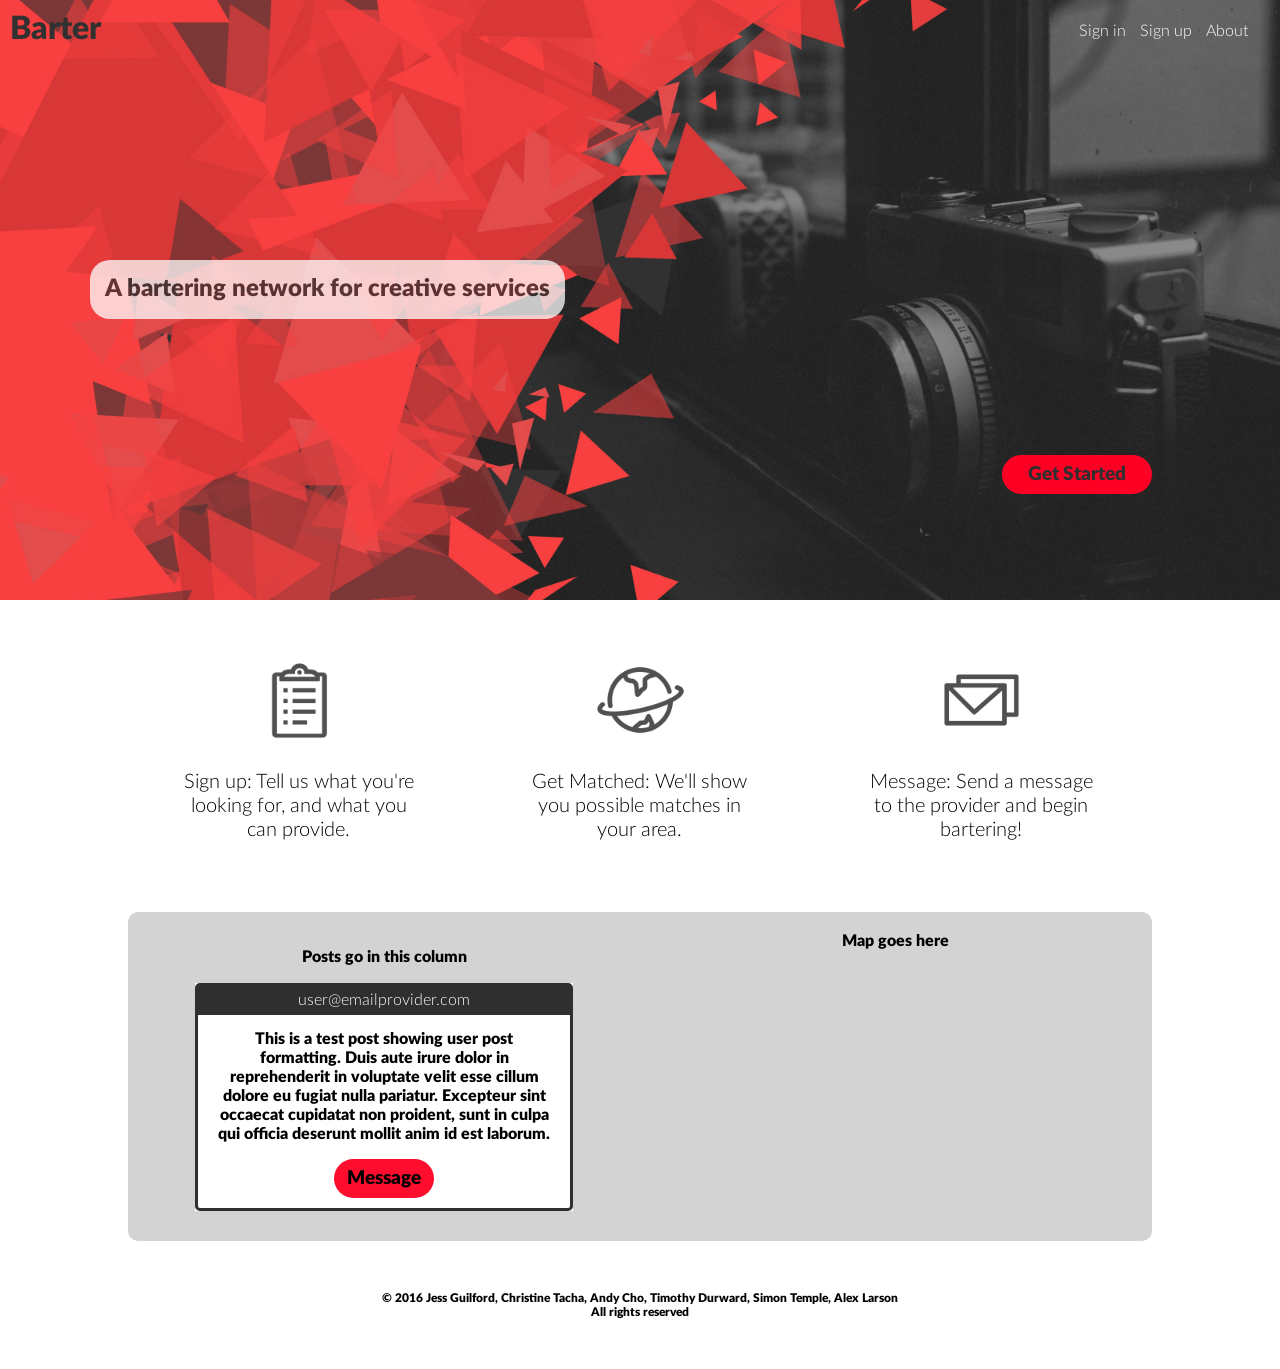
<file: Content/index.html>
<!DOCTYPE html>
<html>
  <head>
    <meta name="viewport" content="width=device-width">
    <link href="css/styles.css" rel="stylesheet" type="text/css" media="all">
    <!-- <link rel="stylesheet" href="path/to/font-awesome/css/font-awesome.min.css"> -->
    <script src="js/jquery-1.12.0.js"></script>
    <script src="js/scripts.js"></script>
    <title>Barter</title>
  </head>
  <body>
    <div class="modal-transparency"> </div>
    <div class="container-full">
      <div class="hero">
        <div class="nav nav-main">
          <h1 class="brand">Barter</h1>
          <ul>
            <li class="menu-toggle"><i class="fa fa-bars"></i></li>
            <li>Sign in</li>
            <li>Sign up</li>
            <li>About</li>
          </ul>
        </div>
        <img src="img/header01.jpg" class="header01">
        <img src="img/header02.jpg" class="header02">
        <img src="img/header03.jpg" class="header03">
        <img src="img/header01.jpg" class="header-bg">
      </div>
    </div>
    <div class="container cta">
      <div class="opacity">
        <h2>A bartering network for creative services</h2>
      </div>
      <button class="btn-cta">Get Started</button>
    </div>
    <div class="container">
      <div class="info-section">
        <div class="info-item">
          <div class="circle">
            <img src="img/clipboard.png" alt="" />
          </div>
          <p>Sign up: Tell us what you're looking for, and what you can provide.</p>
        </div>
        <div class="info-item">
          <div class="circle">
            <img src="img/globe.png" alt="" />
          </div>
          <p>Get Matched: We'll show you possible matches in your area.</p>
        </div>
        <div class="info-item">
          <div class="circle">
            <img src="img/envelopes.png" alt="" />
          </div>
          <p>Message: Send a message to the provider and begin bartering!</p>
        </div>
      </div>
      <div class="post-feed">
        <div class="posts-column">
          <p>Posts go in this column</p>
          <div class = "container user-posts">
            <li>
              <div class="post-useremail">user@emailprovider.com</div>
              <div class="post-content">This is a test post showing user post formatting. Duis aute irure dolor in reprehenderit in voluptate velit esse cillum dolore eu fugiat nulla pariatur. Excepteur sint occaecat cupidatat non proident, sunt in culpa qui officia deserunt mollit anim id est laborum.</div>
              <button class="btn-message">Message</button>
            </li>
          </div>
        </div>
        <div class="map-column">
          Map goes here
        </div>
      </div>
      <div class="message-modal">
        <div class="modal-close"><i class="fa fa-times"></i></div>
        <h3>Message User</h3>
        <form class="modal-form" action='/email/@Model["user"].GetId()' method="post">
          <p>Send a message to a user. Just write your response below, select the user from the dropdown, and click "send message"</p>
          <label class="msg" for="email">Write Your Message</label>
          <textarea type="text" name="email"></textarea>
          <select name = "sender">
          @foreach(var user in @Model["users"])
          {
          <option value = @user.GetId()>@user.GetEmail()</option>
          }
          </select>
          <button class="modal-btn" type="submit" name="button">Send Message</button>
        </form>
      </div>
      <footer>&copy; 2016 Jess Guilford, Christine Tacha, Andy Cho, Timothy Durward, Simon Temple, Alex Larson<br> All rights reserved
      </footer>
    </div>
  </body>
</html>
</file>
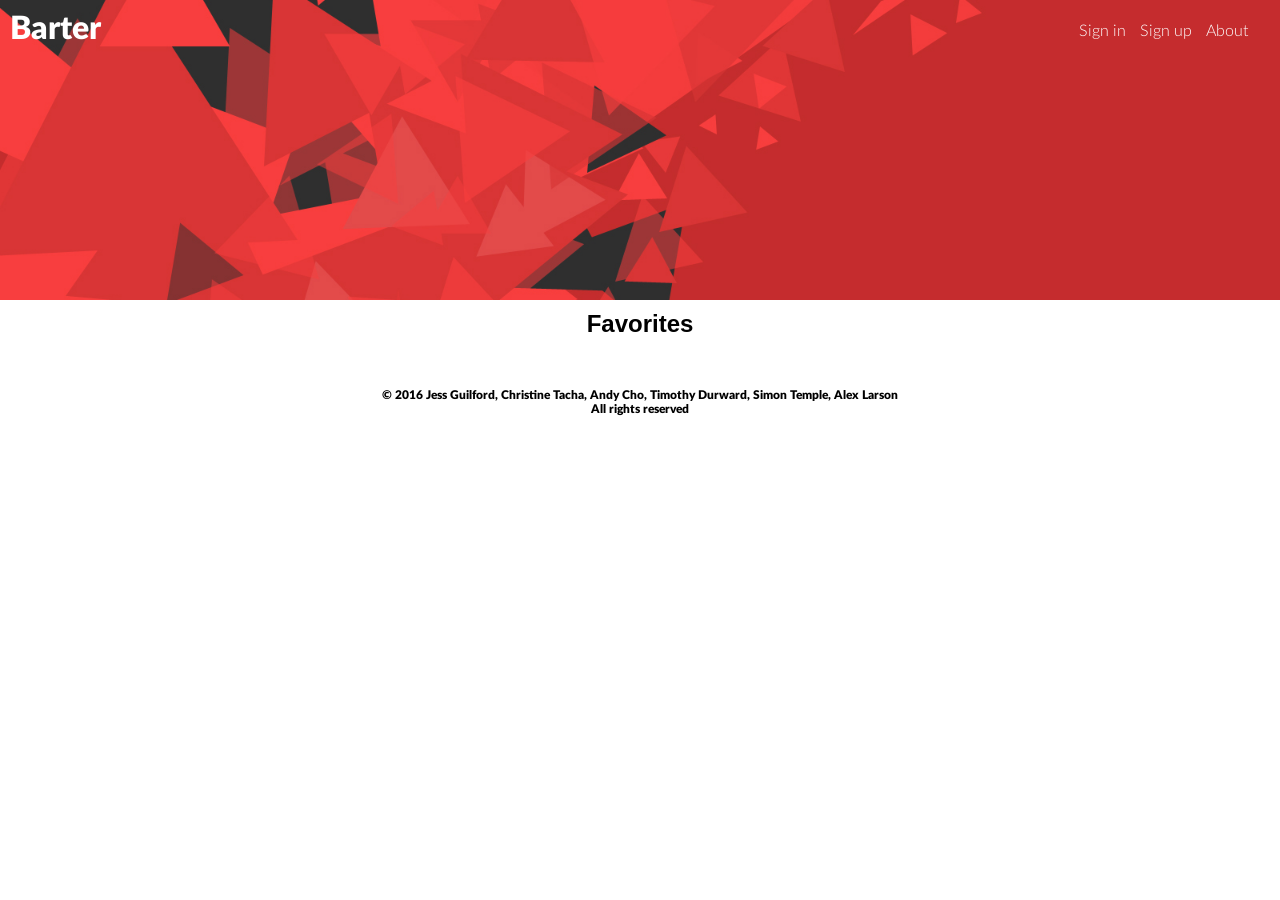
<file: Content/favorites.html>
<!DOCTYPE html>
<html>
  <head>
    <meta name="viewport" content="width=device-width">
    <link href="css/styles.css" rel="stylesheet" type="text/css" media="all">
    <title>Barter - Login</title>
  </head>
  <body>
    <div class="container-full">
      <div class="hero-min">
        <div class="nav">
          <h1 class="brand">Barter</h1>
          <ul>
            <li class="menu-toggle">=</li>
            <li>Sign in</li>
            <li>Sign up</li>
            <li>About</li>
          </ul>
        </div>
      </div>
      <div class="container">
        <h2>Favorites</h2>
        <div class="favorites">
          <div class="favorite">
            <!--Individual favorite goes here-->
          </div>
        </div>
      </div>
      <footer>&copy; 2016 Jess Guilford, Christine Tacha, Andy Cho, Timothy Durward, Simon Temple, Alex Larson<br> All rights reserved</footer>
    </div>
  </body>
</html>
</file>
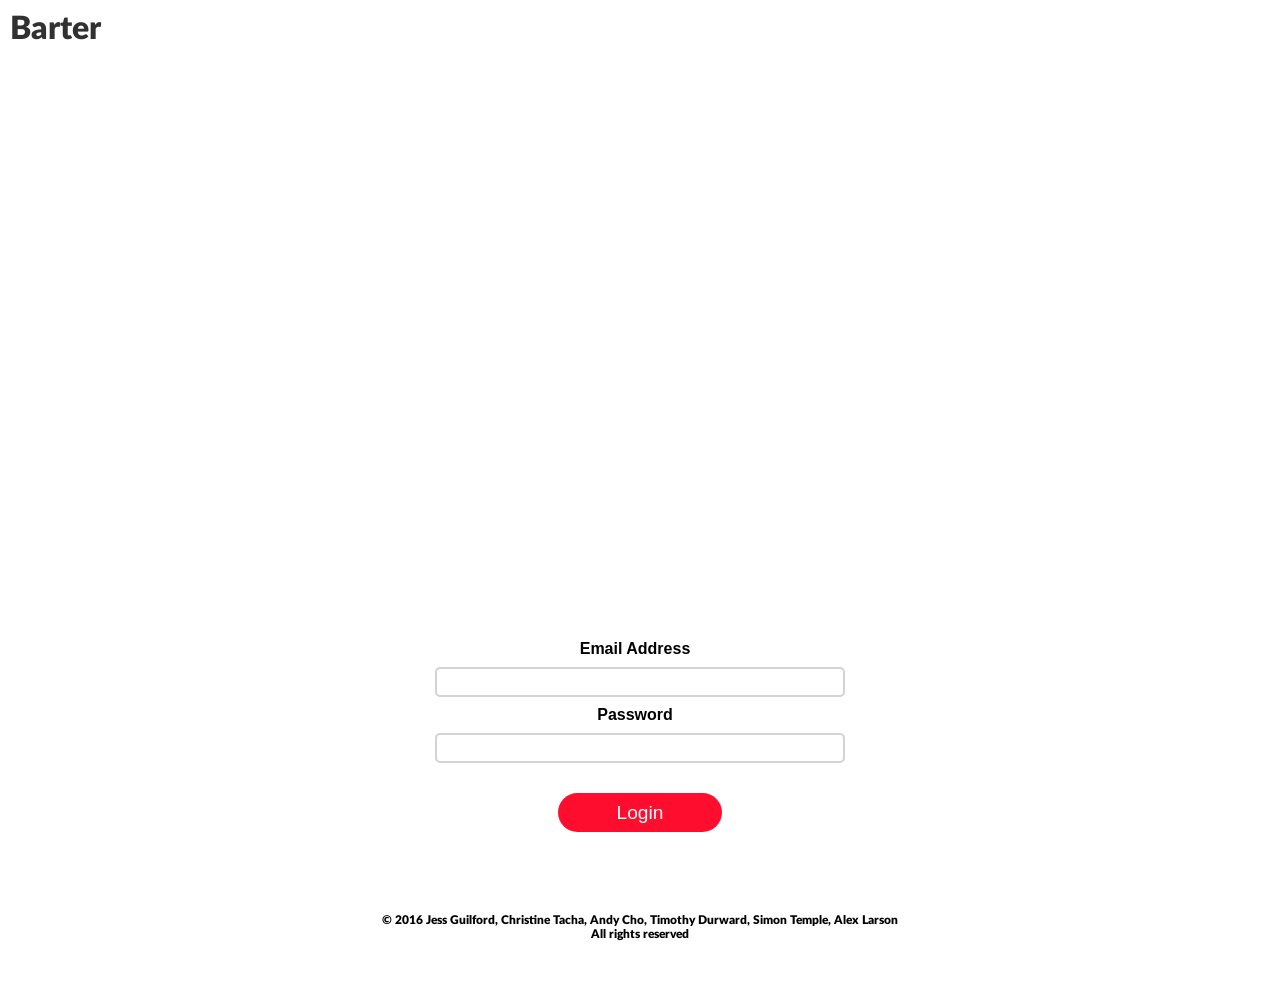
<file: Content/login.html>
<!DOCTYPE html>
<html>
  <head>
    <meta name="viewport" content="width=device-width">
    <link href="css/styles.css" rel="stylesheet" type="text/css" media="all">
    <title>Barter - Login</title>
  </head>
  <body>
    <div class="container-full">
      <div class="hero">
        <div class="nav">
          <h1 class="brand">Barter</h1>
          <ul>
            <li class="menu-toggle">=</li>
            <li>Sign in</li>
            <li>Sign up</li>
            <li>About</li>
          </ul>
        </div>
      </div>
      <div class="container">
        <form action="/" method="post">
          <label>Email Address</label>
          <input type="text" name="user" value="">

          <label>Password</label>
          <input type="password" name="password" value="">
          <button type="submit" name="button">Login</button>
        </form>
      </div>
      <footer>&copy; 2016 Jess Guilford, Christine Tacha, Andy Cho, Timothy Durward, Simon Temple, Alex Larson<br> All rights reserved</footer>
    </div>
  </body>
</html>
</file>
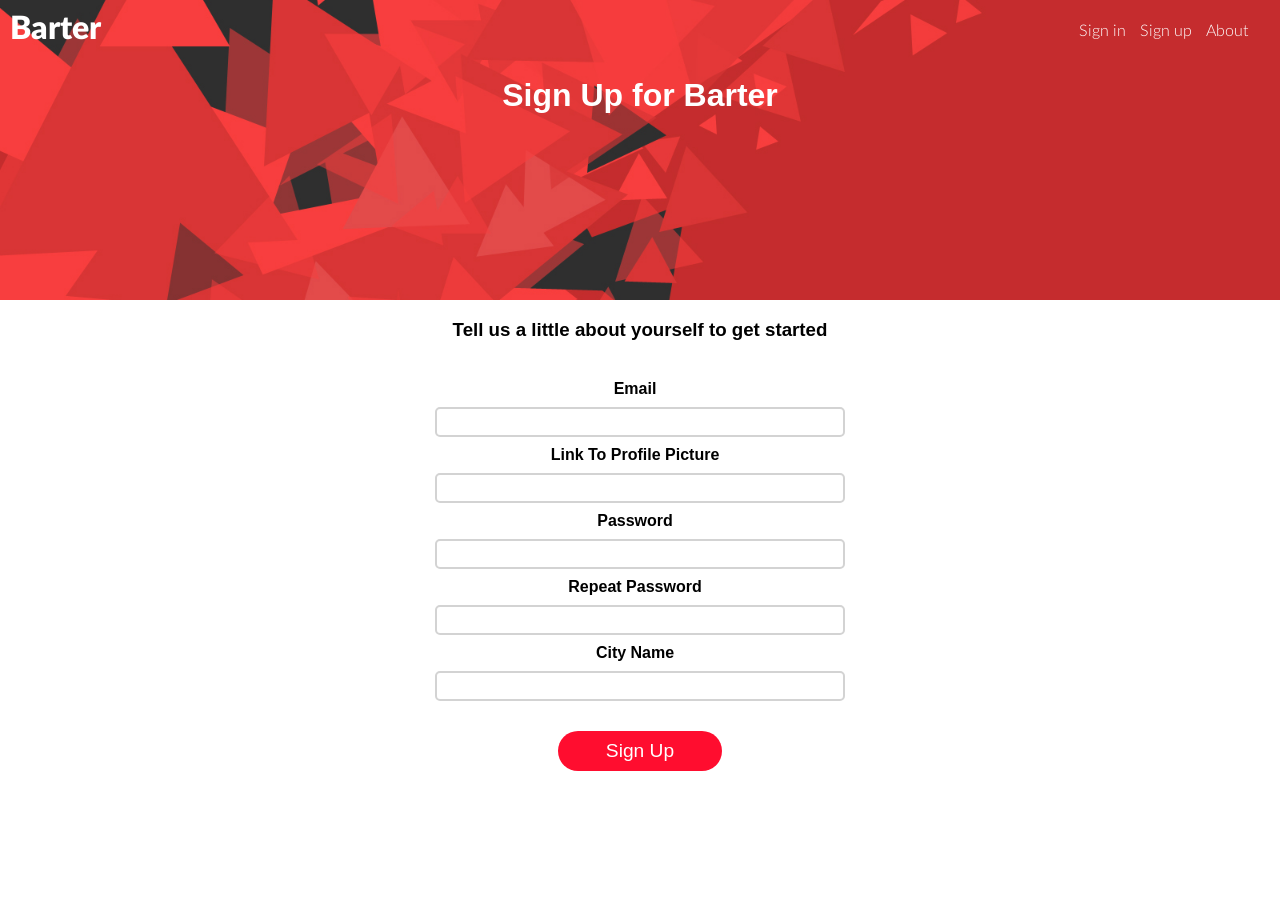
<file: Content/newuser_form.html>
<!DOCTYPE html>
<html>
  <head>
    <meta name="viewport" content="width=device-width">
    <link href="css/styles.css" rel="stylesheet" type="text/css" media="all">
    <title>Barter - Sign Up</title>
  </head>
  <body>
    <div class="container-full">
      <div class="hero-min">
        <div class="nav">
          <h1 class="brand">Barter</h1>
          <ul>
            <li class="menu-toggle">=</li>
            <li>Sign in</li>
            <li>Sign up</li>
            <li>About</li>
          </ul>
        </div>
        <h2>Sign Up for Barter</h2>
      </div>
    </div>
    <div class="container">
      <!--@Html.Partial("head.cshtml")-->
      <h3>Tell us a little about yourself to get started</h3>
      <form class="signup" action="/newuser" method="post">
        <label for="email">Email</label>
        <input type="text" name="email" value="">
        <label for="pic">Link to profile picture</label>
        <input type="text" name="pic" value="">
        <label for="password">Password</label>
        <input type="password" name="password" value="">
        <label for="dummy-password">Repeat Password</label>
        <input type="password" name="dummy-password" value="">
        <label for="location">City name</label>
        <input type="text" name="location" value="">
        <button class="btn-submit" type="submit" name="button">Sign Up</button>
      </form>
    </div>
  </body>
</html>
</file>
<file: Content/css/styles.css>
@charset "UTF-8";
/* Layout Variables */
/* Media Queries */
/* Colors */
/* Font Weights */
/* Wireframing */

.curvedPic {
  border-radius: 50%;
}
.customClass {
  position: relative;
width: 200px;
padding: 10px;
margin: 0 auto;
background: #D3D3D3;
color: black;
outline: none;
cursor: pointer;
font-weight: bold;
}
*:not(body):not(html) {
  box-sizing: border-box; }

.hero {
  height: 600px;
  background-color: #666; }

/* End Wireframing */
/* Base Elements */
body {
  font-family: sans-serif;
  margin: 0;
  position: relative; }

h1, h2, h4, h5, h6 {
  margin: 0;
  padding: 0;
  text-align: center; }

/* Lists */
ul {
  padding: 0;
  margin: 0; }

li {
  list-style: none; }

.btn-cta {
  margin: 5px 0;
  font-size: 1.2em;
  border-radius: 25px;
  padding: 10px;
  border-style: none;
  background-color: #FF0025;
  transition: all 0.3s ease-in-out; }
  .btn-cta:hover {
    transform: scale(1.4); }

.container {
  text-align: center; }

.btn-signup {
  font-size: 1.2em;
  border-radius: 25px;
  padding: 10px;
  border-style: none;
  background-color: #FF0D2F; }

.btn-message {
  font-size: 1.2em;
  border-radius: 25px;
  padding: 10px;
  border-style: none;
  background-color: #FF0D2F;
  display: block;
  width: 100px; }

footer {
  font-size: 12px;
  font-family: 'LatoWebBlack'; }

.brand {
  color: #2F2F2F; }

.nav li {
  color: #fff;
  font-family: "LatoWebLight"; }

.nav a {
  color: #fff;
  font-family: "LatoWebLight"; }

.cta h2 {
  color: #2F2F2F; }

.brand {
  font-family: "LatoWebBlack"; }

.opacity h2 {
  font-family: "LatoWebBlack"; }

.btn-cta {
  font-family: "LatoWebBlack"; }

.info-item p {
  font-family: "LatoWebLight";
  font-size: 20px; }

.preview-item {
  font-family: "LatoWebBlack"; }

.posts-column {
  font-family: "LatoWebBlack"; }

.post-content {
  font-family: "LatoWebBlack"; }

.btn-message {
  font-family: "LatoWebBlack"; }

.map-column {
  font-family: "LatoWebBlack"; }

.message-modal h3 {
  font-family: "LatoWebBlack"; }

.modal-form {
  font-family: "LatoWebBlack"; }

.modal-btn {
  font-family: "LatoWebLight"; }

.msg {
  font-family: "LatoWebBlack"; }

.post-useremail {
  font-family: "LatoWebLight"; }

/* lato font */
/* Webfont: Lato-Black */
@font-face {
  font-family: 'LatoWebBlack';
  src: url("fonts/Lato-Black.eot");
  /* IE9 Compat Modes */
  src: url("fonts/Lato-Black.eot?#iefix") format("embedded-opentype"), url("fonts/Lato-Black.woff2") format("woff2"), url("fonts/Lato-Black.woff") format("woff"), url("fonts/Lato-Black.ttf") format("truetype");
  font-style: normal;
  font-weight: normal;
  text-rendering: optimizeLegibility; }
/* Webfont: Lato-BlackItalic */
@font-face {
  font-family: 'LatoWebBlack';
  src: url("fonts/Lato-BlackItalic.eot");
  /* IE9 Compat Modes */
  src: url("fonts/Lato-BlackItalic.eot?#iefix") format("embedded-opentype"), url("fonts/Lato-BlackItalic.woff2") format("woff2"), url("fonts/Lato-BlackItalic.woff") format("woff"), url("fonts/Lato-BlackItalic.ttf") format("truetype");
  font-style: italic;
  font-weight: normal;
  text-rendering: optimizeLegibility; }
/* Webfont: Lato-Bold */
@font-face {
  font-family: 'LatoWebBold';
  src: url("fonts/Lato-Bold.eot");
  /* IE9 Compat Modes */
  src: url("fonts/Lato-Bold.eot?#iefix") format("embedded-opentype"), url("fonts/Lato-Bold.woff2") format("woff2"), url("fonts/Lato-Bold.woff") format("woff"), url("fonts/Lato-Bold.ttf") format("truetype");
  font-style: normal;
  font-weight: normal;
  text-rendering: optimizeLegibility; }
/* Webfont: Lato-BoldItalic */
@font-face {
  font-family: 'LatoWebBold';
  src: url("fonts/Lato-BoldItalic.eot");
  /* IE9 Compat Modes */
  src: url("fonts/Lato-BoldItalic.eot?#iefix") format("embedded-opentype"), url("fonts/Lato-BoldItalic.woff2") format("woff2"), url("fonts/Lato-BoldItalic.woff") format("woff"), url("fonts/Lato-BoldItalic.ttf") format("truetype");
  font-style: italic;
  font-weight: normal;
  text-rendering: optimizeLegibility; }
/* Webfont: Lato-Hairline */
@font-face {
  font-family: 'LatoWebHairline';
  src: url("fonts/Lato-Hairline.eot");
  /* IE9 Compat Modes */
  src: url("fonts/Lato-Hairline.eot?#iefix") format("embedded-opentype"), url("fonts/Lato-Hairline.woff2") format("woff2"), url("fonts/Lato-Hairline.woff") format("woff"), url("fonts/Lato-Hairline.ttf") format("truetype");
  font-style: normal;
  font-weight: normal;
  text-rendering: optimizeLegibility; }
/* Webfont: Lato-HairlineItalic */
@font-face {
  font-family: 'LatoWebHairline';
  src: url("fonts/Lato-HairlineItalic.eot");
  /* IE9 Compat Modes */
  src: url("fonts/Lato-HairlineItalic.eot?#iefix") format("embedded-opentype"), url("fonts/Lato-HairlineItalic.woff2") format("woff2"), url("fonts/Lato-HairlineItalic.woff") format("woff"), url("fonts/Lato-HairlineItalic.ttf") format("truetype");
  font-style: italic;
  font-weight: normal;
  text-rendering: optimizeLegibility; }
/* Webfont: Lato-Heavy */
@font-face {
  font-family: 'LatoWebHeavy';
  src: url("fonts/Lato-Heavy.eot");
  /* IE9 Compat Modes */
  src: url("fonts/Lato-Heavy.eot?#iefix") format("embedded-opentype"), url("fonts/Lato-Heavy.woff2") format("woff2"), url("fonts/Lato-Heavy.woff") format("woff"), url("fonts/Lato-Heavy.ttf") format("truetype");
  font-style: normal;
  font-weight: normal;
  text-rendering: optimizeLegibility; }
/* Webfont: Lato-HeavyItalic */
@font-face {
  font-family: 'LatoWebHeavy';
  src: url("fonts/Lato-HeavyItalic.eot");
  /* IE9 Compat Modes */
  src: url("fonts/Lato-HeavyItalic.eot?#iefix") format("embedded-opentype"), url("fonts/Lato-HeavyItalic.woff2") format("woff2"), url("fonts/Lato-HeavyItalic.woff") format("woff"), url("fonts/Lato-HeavyItalic.ttf") format("truetype");
  font-style: italic;
  font-weight: normal;
  text-rendering: optimizeLegibility; }
/* Webfont: Lato-Italic */
@font-face {
  font-family: 'LatoWeb';
  src: url("fonts/Lato-Italic.eot");
  /* IE9 Compat Modes */
  src: url("fonts/Lato-Italic.eot?#iefix") format("embedded-opentype"), url("fonts/Lato-Italic.woff2") format("woff2"), url("fonts/Lato-Italic.woff") format("woff"), url("fonts/Lato-Italic.ttf") format("truetype");
  font-style: italic;
  font-weight: normal;
  text-rendering: optimizeLegibility; }
/* Webfont: Lato-Light */
@font-face {
  font-family: 'LatoWebLight';
  src: url("fonts/Lato-Light.eot");
  /* IE9 Compat Modes */
  src: url("fonts/Lato-Light.eot?#iefix") format("embedded-opentype"), url("fonts/Lato-Light.woff2") format("woff2"), url("fonts/Lato-Light.woff") format("woff"), url("fonts/Lato-Light.ttf") format("truetype");
  font-style: normal;
  font-weight: normal;
  text-rendering: optimizeLegibility; }
/* Webfont: Lato-LightItalic */
@font-face {
  font-family: 'LatoWebLight';
  src: url("fonts/Lato-LightItalic.eot");
  /* IE9 Compat Modes */
  src: url("fonts/Lato-LightItalic.eot?#iefix") format("embedded-opentype"), url("fonts/Lato-LightItalic.woff2") format("woff2"), url("fonts/Lato-LightItalic.woff") format("woff"), url("fonts/Lato-LightItalic.ttf") format("truetype");
  font-style: italic;
  font-weight: normal;
  text-rendering: optimizeLegibility; }
/* Webfont: Lato-Medium */
@font-face {
  font-family: 'LatoWebMedium';
  src: url("fonts/Lato-Medium.eot");
  /* IE9 Compat Modes */
  src: url("fonts/Lato-Medium.eot?#iefix") format("embedded-opentype"), url("fonts/Lato-Medium.woff2") format("woff2"), url("fonts/Lato-Medium.woff") format("woff"), url("fonts/Lato-Medium.ttf") format("truetype");
  font-style: normal;
  font-weight: normal;
  text-rendering: optimizeLegibility; }
/* Webfont: Lato-MediumItalic */
@font-face {
  font-family: 'LatoWebMedium';
  src: url("fonts/Lato-MediumItalic.eot");
  /* IE9 Compat Modes */
  src: url("fonts/Lato-MediumItalic.eot?#iefix") format("embedded-opentype"), url("fonts/Lato-MediumItalic.woff2") format("woff2"), url("fonts/Lato-MediumItalic.woff") format("woff"), url("fonts/Lato-MediumItalic.ttf") format("truetype");
  font-style: italic;
  font-weight: normal;
  text-rendering: optimizeLegibility; }
/* Webfont: Lato-Regular */
@font-face {
  font-family: 'LatoWeb';
  src: url("fonts/Lato-Regular.eot");
  /* IE9 Compat Modes */
  src: url("fonts/Lato-Regular.eot?#iefix") format("embedded-opentype"), url("fonts/Lato-Regular.woff2") format("woff2"), url("fonts/Lato-Regular.woff") format("woff"), url("fonts/Lato-Regular.ttf") format("truetype");
  font-style: normal;
  font-weight: normal;
  text-rendering: optimizeLegibility; }
/* Webfont: Lato-Semibold */
@font-face {
  font-family: 'LatoWebSemibold';
  src: url("fonts/Lato-Semibold.eot");
  /* IE9 Compat Modes */
  src: url("fonts/Lato-Semibold.eot?#iefix") format("embedded-opentype"), url("fonts/Lato-Semibold.woff2") format("woff2"), url("fonts/Lato-Semibold.woff") format("woff"), url("fonts/Lato-Semibold.ttf") format("truetype");
  font-style: normal;
  font-weight: normal;
  text-rendering: optimizeLegibility; }
/* Webfont: Lato-SemiboldItalic */
@font-face {
  font-family: 'LatoWebSemibold';
  src: url("fonts/Lato-SemiboldItalic.eot");
  /* IE9 Compat Modes */
  src: url("fonts/Lato-SemiboldItalic.eot?#iefix") format("embedded-opentype"), url("fonts/Lato-SemiboldItalic.woff2") format("woff2"), url("fonts/Lato-SemiboldItalic.woff") format("woff"), url("fonts/Lato-SemiboldItalic.ttf") format("truetype");
  font-style: italic;
  font-weight: normal;
  text-rendering: optimizeLegibility; }
/* Webfont: Lato-Thin */
@font-face {
  font-family: 'LatoWebThin';
  src: url("fonts/Lato-Thin.eot");
  /* IE9 Compat Modes */
  src: url("fonts/Lato-Thin.eot?#iefix") format("embedded-opentype"), url("fonts/Lato-Thin.woff2") format("woff2"), url("fonts/Lato-Thin.woff") format("woff"), url("fonts/Lato-Thin.ttf") format("truetype");
  font-style: normal;
  font-weight: normal;
  text-rendering: optimizeLegibility; }
/* Webfont: Lato-ThinItalic */
@font-face {
  font-family: 'LatoWebThin';
  src: url("fonts/Lato-ThinItalic.eot");
  /* IE9 Compat Modes */
  src: url("fonts/Lato-ThinItalic.eot?#iefix") format("embedded-opentype"), url("fonts/Lato-ThinItalic.woff2") format("woff2"), url("fonts/Lato-ThinItalic.woff") format("woff"), url("fonts/Lato-ThinItalic.ttf") format("truetype");
  font-style: italic;
  font-weight: normal;
  text-rendering: optimizeLegibility; }
/* Font Awesome */
/*!* Font Awesome 4.1.0 by @davegandy - http://fontawesome.io - @fontawesome * License - http://fontawesome.io/license(Font:SIL OFL 1.1,CSS:MIT License) */
@font-face {
  font-family: 'FontAwesome';
  src: url("https://static.hsappstatic.net/content_shared_assets/static-1.3779/fonts/fontawesome-webfont.eot?v=4.1.0");
  src: url("https://static.hsappstatic.net/content_shared_assets/static-1.3779/fonts/fontawesome-webfont.eot?#iefix&v=4.1.0") format("embedded-opentype"), url("https://static.hsappstatic.net/content_shared_assets/static-1.3779/fonts/fontawesome-webfont.woff?v=4.1.0") format("woff"), url("https://static.hsappstatic.net/content_shared_assets/static-1.3779/fonts/fontawesome-webfont.ttf?v=4.1.0") format("truetype"), url("https://static.hsappstatic.net/content_shared_assets/static-1.3779/fonts/fontawesome-webfont.svg?v=4.1.0#fontawesomeregular") format("svg");
  font-weight: normal;
  font-style: normal; }
.fa {
  display: inline-block;
  font-family: FontAwesome;
  font-style: normal;
  font-weight: normal;
  line-height: 1;
  -webkit-font-smoothing: antialiased;
  -moz-osx-font-smoothing: grayscale; }

.fa-lg {
  font-size: 1.33333333em;
  line-height: .75em;
  vertical-align: -15%; }

.fa-2x {
  font-size: 2em; }

.fa-3x {
  font-size: 3em; }

.fa-4x {
  font-size: 4em; }

.fa-5x {
  font-size: 5em; }

.fa-fw {
  width: 1.28571429em;
  text-align: center; }

.fa-ul {
  padding-left: 0;
  margin-left: 2.14285714em;
  list-style-type: none; }

.fa-ul > li {
  position: relative; }

.fa-li {
  position: absolute;
  left: -2.14285714em;
  width: 2.14285714em;
  top: .14285714em;
  text-align: center; }

.fa-li.fa-lg {
  left: -1.85714em; }

.fa-border {
  padding: .2em .25em .15em;
  border: solid .08em #eee;
  border-radius: 0.1em; }

.pull-right {
  float: right; }

.pull-left {
  float: left; }

.fa.pull-left {
  margin-right: 0.3em; }

.fa.pull-right {
  margin-left: 0.3em; }

.fa-spin {
  -webkit-animation: spin 2s infinite linear;
  -moz-animation: spin 2s infinite linear;
  -o-animation: spin 2s infinite linear;
  animation: spin 2s infinite linear; }

@-moz-keyframes spin {
  0% {
    -moz-transform: rotate(0deg); }
  100% {
    -moz-transform: rotate(359deg); } }
@-webkit-keyframes spin {
  0% {
    -webkit-transform: rotate(0deg); }
  100% {
    -webkit-transform: rotate(359deg); } }
@-o-keyframes spin {
  0% {
    -o-transform: rotate(0deg); }
  100% {
    -o-transform: rotate(359deg); } }
@keyframes spin {
  0% {
    -webkit-transform: rotate(0deg);
    transform: rotate(0deg); }
  100% {
    -webkit-transform: rotate(359deg);
    transform: rotate(359deg); } }
.fa-rotate-90 {
  filter: progid:DXImageTransform.Microsoft.BasicImage(rotation=1);
  -webkit-transform: rotate(90deg);
  -moz-transform: rotate(90deg);
  -ms-transform: rotate(90deg);
  -o-transform: rotate(90deg);
  transform: rotate(90deg); }

.fa-rotate-180 {
  filter: progid:DXImageTransform.Microsoft.BasicImage(rotation=2);
  -webkit-transform: rotate(180deg);
  -moz-transform: rotate(180deg);
  -ms-transform: rotate(180deg);
  -o-transform: rotate(180deg);
  transform: rotate(180deg); }

.fa-rotate-270 {
  filter: progid:DXImageTransform.Microsoft.BasicImage(rotation=3);
  -webkit-transform: rotate(270deg);
  -moz-transform: rotate(270deg);
  -ms-transform: rotate(270deg);
  -o-transform: rotate(270deg);
  transform: rotate(270deg); }

.fa-flip-horizontal {
  filter: progid:DXImageTransform.Microsoft.BasicImage(rotation=0,mirror=1);
  -webkit-transform: scale(-1, 1);
  -moz-transform: scale(-1, 1);
  -ms-transform: scale(-1, 1);
  -o-transform: scale(-1, 1);
  transform: scale(-1, 1); }

.fa-flip-vertical {
  filter: progid:DXImageTransform.Microsoft.BasicImage(rotation=2,mirror=1);
  -webkit-transform: scale(1, -1);
  -moz-transform: scale(1, -1);
  -ms-transform: scale(1, -1);
  -o-transform: scale(1, -1);
  transform: scale(1, -1); }

.fa-stack {
  position: relative;
  display: inline-block;
  width: 2em;
  height: 2em;
  line-height: 2em;
  vertical-align: middle; }

.fa-stack-1x, .fa-stack-2x {
  position: absolute;
  left: 0;
  width: 100%;
  text-align: center; }

.fa-stack-1x {
  line-height: inherit; }

.fa-stack-2x {
  font-size: 2em; }

.fa-inverse {
  color: #fff; }

.fa-glass:before {
  content: ""; }

.fa-music:before {
  content: ""; }

.fa-search:before {
  content: ""; }

.fa-envelope-o:before {
  content: ""; }

.fa-heart:before {
  content: ""; }

.fa-star:before {
  content: ""; }

.fa-star-o:before {
  content: ""; }

.fa-user:before {
  content: ""; }

.fa-film:before {
  content: ""; }

.fa-th-large:before {
  content: ""; }

.fa-th:before {
  content: ""; }

.fa-th-list:before {
  content: ""; }

.fa-check:before {
  content: ""; }

.fa-times:before {
  content: ""; }

.fa-search-plus:before {
  content: ""; }

.fa-search-minus:before {
  content: ""; }

.fa-power-off:before {
  content: ""; }

.fa-signal:before {
  content: ""; }

.fa-gear:before, .fa-cog:before {
  content: ""; }

.fa-trash-o:before {
  content: ""; }

.fa-home:before {
  content: ""; }

.fa-file-o:before {
  content: ""; }

.fa-clock-o:before {
  content: ""; }

.fa-road:before {
  content: ""; }

.fa-download:before {
  content: ""; }

.fa-arrow-circle-o-down:before {
  content: ""; }

.fa-arrow-circle-o-up:before {
  content: ""; }

.fa-inbox:before {
  content: ""; }

.fa-play-circle-o:before {
  content: ""; }

.fa-rotate-right:before, .fa-repeat:before {
  content: ""; }

.fa-refresh:before {
  content: ""; }

.fa-list-alt:before {
  content: ""; }

.fa-lock:before {
  content: ""; }

.fa-flag:before {
  content: ""; }

.fa-headphones:before {
  content: ""; }

.fa-volume-off:before {
  content: ""; }

.fa-volume-down:before {
  content: ""; }

.fa-volume-up:before {
  content: ""; }

.fa-qrcode:before {
  content: ""; }

.fa-barcode:before {
  content: ""; }

.fa-tag:before {
  content: ""; }

.fa-tags:before {
  content: ""; }

.fa-book:before {
  content: ""; }

.fa-bookmark:before {
  content: ""; }

.fa-print:before {
  content: ""; }

.fa-camera:before {
  content: ""; }

.fa-font:before {
  content: ""; }

.fa-bold:before {
  content: ""; }

.fa-italic:before {
  content: ""; }

.fa-text-height:before {
  content: ""; }

.fa-text-width:before {
  content: ""; }

.fa-align-left:before {
  content: ""; }

.fa-align-center:before {
  content: ""; }

.fa-align-right:before {
  content: ""; }

.fa-align-justify:before {
  content: ""; }

.fa-list:before {
  content: ""; }

.fa-dedent:before, .fa-outdent:before {
  content: ""; }

.fa-indent:before {
  content: ""; }

.fa-video-camera:before {
  content: ""; }

.fa-photo:before, .fa-image:before, .fa-picture-o:before {
  content: ""; }

.fa-pencil:before {
  content: ""; }

.fa-map-marker:before {
  content: ""; }

.fa-adjust:before {
  content: ""; }

.fa-tint:before {
  content: ""; }

.fa-edit:before, .fa-pencil-square-o:before {
  content: ""; }

.fa-share-square-o:before {
  content: ""; }

.fa-check-square-o:before {
  content: ""; }

.fa-arrows:before {
  content: ""; }

.fa-step-backward:before {
  content: ""; }

.fa-fast-backward:before {
  content: ""; }

.fa-backward:before {
  content: ""; }

.fa-play:before {
  content: ""; }

.fa-pause:before {
  content: ""; }

.fa-stop:before {
  content: ""; }

.fa-forward:before {
  content: ""; }

.fa-fast-forward:before {
  content: ""; }

.fa-step-forward:before {
  content: ""; }

.fa-eject:before {
  content: ""; }

.fa-chevron-left:before {
  content: ""; }

.fa-chevron-right:before {
  content: ""; }

.fa-plus-circle:before {
  content: ""; }

.fa-minus-circle:before {
  content: ""; }

.fa-times-circle:before {
  content: ""; }

.fa-check-circle:before {
  content: ""; }

.fa-question-circle:before {
  content: ""; }

.fa-info-circle:before {
  content: ""; }

.fa-crosshairs:before {
  content: ""; }

.fa-times-circle-o:before {
  content: ""; }

.fa-check-circle-o:before {
  content: ""; }

.fa-ban:before {
  content: ""; }

.fa-arrow-left:before {
  content: ""; }

.fa-arrow-right:before {
  content: ""; }

.fa-arrow-up:before {
  content: ""; }

.fa-arrow-down:before {
  content: ""; }

.fa-mail-forward:before, .fa-share:before {
  content: ""; }

.fa-expand:before {
  content: ""; }

.fa-compress:before {
  content: ""; }

.fa-plus:before {
  content: ""; }

.fa-minus:before {
  content: ""; }

.fa-asterisk:before {
  content: ""; }

.fa-exclamation-circle:before {
  content: ""; }

.fa-gift:before {
  content: ""; }

.fa-leaf:before {
  content: ""; }

.fa-fire:before {
  content: ""; }

.fa-eye:before {
  content: ""; }

.fa-eye-slash:before {
  content: ""; }

.fa-warning:before, .fa-exclamation-triangle:before {
  content: ""; }

.fa-plane:before {
  content: ""; }

.fa-calendar:before {
  content: ""; }

.fa-random:before {
  content: ""; }

.fa-comment:before {
  content: ""; }

.fa-magnet:before {
  content: ""; }

.fa-chevron-up:before {
  content: ""; }

.fa-chevron-down:before {
  content: ""; }

.fa-retweet:before {
  content: ""; }

.fa-shopping-cart:before {
  content: ""; }

.fa-folder:before {
  content: ""; }

.fa-folder-open:before {
  content: ""; }

.fa-arrows-v:before {
  content: ""; }

.fa-arrows-h:before {
  content: ""; }

.fa-bar-chart-o:before {
  content: ""; }

.fa-twitter-square:before {
  content: ""; }

.fa-facebook-square:before {
  content: ""; }

.fa-camera-retro:before {
  content: ""; }

.fa-key:before {
  content: ""; }

.fa-gears:before, .fa-cogs:before {
  content: ""; }

.fa-comments:before {
  content: ""; }

.fa-thumbs-o-up:before {
  content: ""; }

.fa-thumbs-o-down:before {
  content: ""; }

.fa-star-half:before {
  content: ""; }

.fa-heart-o:before {
  content: ""; }

.fa-sign-out:before {
  content: ""; }

.fa-linkedin-square:before {
  content: ""; }

.fa-thumb-tack:before {
  content: ""; }

.fa-external-link:before {
  content: ""; }

.fa-sign-in:before {
  content: ""; }

.fa-trophy:before {
  content: ""; }

.fa-github-square:before {
  content: ""; }

.fa-upload:before {
  content: ""; }

.fa-lemon-o:before {
  content: ""; }

.fa-phone:before {
  content: ""; }

.fa-square-o:before {
  content: ""; }

.fa-bookmark-o:before {
  content: ""; }

.fa-phone-square:before {
  content: ""; }

.fa-twitter:before {
  content: ""; }

.fa-facebook:before {
  content: ""; }

.fa-github:before {
  content: ""; }

.fa-unlock:before {
  content: ""; }

.fa-credit-card:before {
  content: ""; }

.fa-rss:before {
  content: ""; }

.fa-hdd-o:before {
  content: ""; }

.fa-bullhorn:before {
  content: ""; }

.fa-bell:before {
  content: ""; }

.fa-certificate:before {
  content: ""; }

.fa-hand-o-right:before {
  content: ""; }

.fa-hand-o-left:before {
  content: ""; }

.fa-hand-o-up:before {
  content: ""; }

.fa-hand-o-down:before {
  content: ""; }

.fa-arrow-circle-left:before {
  content: ""; }

.fa-arrow-circle-right:before {
  content: ""; }

.fa-arrow-circle-up:before {
  content: ""; }

.fa-arrow-circle-down:before {
  content: ""; }

.fa-globe:before {
  content: ""; }

.fa-wrench:before {
  content: ""; }

.fa-tasks:before {
  content: ""; }

.fa-filter:before {
  content: ""; }

.fa-briefcase:before {
  content: ""; }

.fa-arrows-alt:before {
  content: ""; }

.fa-group:before, .fa-users:before {
  content: ""; }

.fa-chain:before, .fa-link:before {
  content: ""; }

.fa-cloud:before {
  content: ""; }

.fa-flask:before {
  content: ""; }

.fa-cut:before, .fa-scissors:before {
  content: ""; }

.fa-copy:before, .fa-files-o:before {
  content: ""; }

.fa-paperclip:before {
  content: ""; }

.fa-save:before, .fa-floppy-o:before {
  content: ""; }

.fa-square:before {
  content: ""; }

.fa-navicon:before, .fa-reorder:before, .fa-bars:before {
  content: ""; }

.fa-list-ul:before {
  content: ""; }

.fa-list-ol:before {
  content: ""; }

.fa-strikethrough:before {
  content: ""; }

.fa-underline:before {
  content: ""; }

.fa-table:before {
  content: ""; }

.fa-magic:before {
  content: ""; }

.fa-truck:before {
  content: ""; }

.fa-pinterest:before {
  content: ""; }

.fa-pinterest-square:before {
  content: ""; }

.fa-google-plus-square:before {
  content: ""; }

.fa-google-plus:before {
  content: ""; }

.fa-money:before {
  content: ""; }

.fa-caret-down:before {
  content: ""; }

.fa-caret-up:before {
  content: ""; }

.fa-caret-left:before {
  content: ""; }

.fa-caret-right:before {
  content: ""; }

.fa-columns:before {
  content: ""; }

.fa-unsorted:before, .fa-sort:before {
  content: ""; }

.fa-sort-down:before, .fa-sort-desc:before {
  content: ""; }

.fa-sort-up:before, .fa-sort-asc:before {
  content: ""; }

.fa-envelope:before {
  content: ""; }

.fa-linkedin:before {
  content: ""; }

.fa-rotate-left:before, .fa-undo:before {
  content: ""; }

.fa-legal:before, .fa-gavel:before {
  content: ""; }

.fa-dashboard:before, .fa-tachometer:before {
  content: ""; }

.fa-comment-o:before {
  content: ""; }

.fa-comments-o:before {
  content: ""; }

.fa-flash:before, .fa-bolt:before {
  content: ""; }

.fa-sitemap:before {
  content: ""; }

.fa-umbrella:before {
  content: ""; }

.fa-paste:before, .fa-clipboard:before {
  content: ""; }

.fa-lightbulb-o:before {
  content: ""; }

.fa-exchange:before {
  content: ""; }

.fa-cloud-download:before {
  content: ""; }

.fa-cloud-upload:before {
  content: ""; }

.fa-user-md:before {
  content: ""; }

.fa-stethoscope:before {
  content: ""; }

.fa-suitcase:before {
  content: ""; }

.fa-bell-o:before {
  content: ""; }

.fa-coffee:before {
  content: ""; }

.fa-cutlery:before {
  content: ""; }

.fa-file-text-o:before {
  content: ""; }

.fa-building-o:before {
  content: ""; }

.fa-hospital-o:before {
  content: ""; }

.fa-ambulance:before {
  content: ""; }

.fa-medkit:before {
  content: ""; }

.fa-fighter-jet:before {
  content: ""; }

.fa-beer:before {
  content: ""; }

.fa-h-square:before {
  content: ""; }

.fa-plus-square:before {
  content: ""; }

.fa-angle-double-left:before {
  content: ""; }

.fa-angle-double-right:before {
  content: ""; }

.fa-angle-double-up:before {
  content: ""; }

.fa-angle-double-down:before {
  content: ""; }

.fa-angle-left:before {
  content: ""; }

.fa-angle-right:before {
  content: ""; }

.fa-angle-up:before {
  content: ""; }

.fa-angle-down:before {
  content: ""; }

.fa-desktop:before {
  content: ""; }

.fa-laptop:before {
  content: ""; }

.fa-tablet:before {
  content: ""; }

.fa-mobile-phone:before, .fa-mobile:before {
  content: ""; }

.fa-circle-o:before {
  content: ""; }

.fa-quote-left:before {
  content: ""; }

.fa-quote-right:before {
  content: ""; }

.fa-spinner:before {
  content: ""; }

.fa-circle:before {
  content: ""; }

.fa-mail-reply:before, .fa-reply:before {
  content: ""; }

.fa-github-alt:before {
  content: ""; }

.fa-folder-o:before {
  content: ""; }

.fa-folder-open-o:before {
  content: ""; }

.fa-smile-o:before {
  content: ""; }

.fa-frown-o:before {
  content: ""; }

.fa-meh-o:before {
  content: ""; }

.fa-gamepad:before {
  content: ""; }

.fa-keyboard-o:before {
  content: ""; }

.fa-flag-o:before {
  content: ""; }

.fa-flag-checkered:before {
  content: ""; }

.fa-terminal:before {
  content: ""; }

.fa-code:before {
  content: ""; }

.fa-mail-reply-all:before, .fa-reply-all:before {
  content: ""; }

.fa-star-half-empty:before, .fa-star-half-full:before, .fa-star-half-o:before {
  content: ""; }

.fa-location-arrow:before {
  content: ""; }

.fa-crop:before {
  content: ""; }

.fa-code-fork:before {
  content: ""; }

.fa-unlink:before, .fa-chain-broken:before {
  content: ""; }

.fa-question:before {
  content: ""; }

.fa-info:before {
  content: ""; }

.fa-exclamation:before {
  content: ""; }

.fa-superscript:before {
  content: ""; }

.fa-subscript:before {
  content: ""; }

.fa-eraser:before {
  content: ""; }

.fa-puzzle-piece:before {
  content: ""; }

.fa-microphone:before {
  content: ""; }

.fa-microphone-slash:before {
  content: ""; }

.fa-shield:before {
  content: ""; }

.fa-calendar-o:before {
  content: ""; }

.fa-fire-extinguisher:before {
  content: ""; }

.fa-rocket:before {
  content: ""; }

.fa-maxcdn:before {
  content: ""; }

.fa-chevron-circle-left:before {
  content: ""; }

.fa-chevron-circle-right:before {
  content: ""; }

.fa-chevron-circle-up:before {
  content: ""; }

.fa-chevron-circle-down:before {
  content: ""; }

.fa-html5:before {
  content: ""; }

.fa-css3:before {
  content: ""; }

.fa-anchor:before {
  content: ""; }

.fa-unlock-alt:before {
  content: ""; }

.fa-bullseye:before {
  content: ""; }

.fa-ellipsis-h:before {
  content: ""; }

.fa-ellipsis-v:before {
  content: ""; }

.fa-rss-square:before {
  content: ""; }

.fa-play-circle:before {
  content: ""; }

.fa-ticket:before {
  content: ""; }

.fa-minus-square:before {
  content: ""; }

.fa-minus-square-o:before {
  content: ""; }

.fa-level-up:before {
  content: ""; }

.fa-level-down:before {
  content: ""; }

.fa-check-square:before {
  content: ""; }

.fa-pencil-square:before {
  content: ""; }

.fa-external-link-square:before {
  content: ""; }

.fa-share-square:before {
  content: ""; }

.fa-compass:before {
  content: ""; }

.fa-toggle-down:before, .fa-caret-square-o-down:before {
  content: ""; }

.fa-toggle-up:before, .fa-caret-square-o-up:before {
  content: ""; }

.fa-toggle-right:before, .fa-caret-square-o-right:before {
  content: ""; }

.fa-euro:before, .fa-eur:before {
  content: ""; }

.fa-gbp:before {
  content: ""; }

.fa-dollar:before, .fa-usd:before {
  content: ""; }

.fa-rupee:before, .fa-inr:before {
  content: ""; }

.fa-cny:before, .fa-rmb:before, .fa-yen:before, .fa-jpy:before {
  content: ""; }

.fa-ruble:before, .fa-rouble:before, .fa-rub:before {
  content: ""; }

.fa-won:before, .fa-krw:before {
  content: ""; }

.fa-bitcoin:before, .fa-btc:before {
  content: ""; }

.fa-file:before {
  content: ""; }

.fa-file-text:before {
  content: ""; }

.fa-sort-alpha-asc:before {
  content: ""; }

.fa-sort-alpha-desc:before {
  content: ""; }

.fa-sort-amount-asc:before {
  content: ""; }

.fa-sort-amount-desc:before {
  content: ""; }

.fa-sort-numeric-asc:before {
  content: ""; }

.fa-sort-numeric-desc:before {
  content: ""; }

.fa-thumbs-up:before {
  content: ""; }

.fa-thumbs-down:before {
  content: ""; }

.fa-youtube-square:before {
  content: ""; }

.fa-youtube:before {
  content: ""; }

.fa-xing:before {
  content: ""; }

.fa-xing-square:before {
  content: ""; }

.fa-youtube-play:before {
  content: ""; }

.fa-dropbox:before {
  content: ""; }

.fa-stack-overflow:before {
  content: ""; }

.fa-instagram:before {
  content: ""; }

.fa-flickr:before {
  content: ""; }

.fa-adn:before {
  content: ""; }

.fa-bitbucket:before {
  content: ""; }

.fa-bitbucket-square:before {
  content: ""; }

.fa-tumblr:before {
  content: ""; }

.fa-tumblr-square:before {
  content: ""; }

.fa-long-arrow-down:before {
  content: ""; }

.fa-long-arrow-up:before {
  content: ""; }

.fa-long-arrow-left:before {
  content: ""; }

.fa-long-arrow-right:before {
  content: ""; }

.fa-apple:before {
  content: ""; }

.fa-windows:before {
  content: ""; }

.fa-android:before {
  content: ""; }

.fa-linux:before {
  content: ""; }

.fa-dribbble:before {
  content: ""; }

.fa-skype:before {
  content: ""; }

.fa-foursquare:before {
  content: ""; }

.fa-trello:before {
  content: ""; }

.fa-female:before {
  content: ""; }

.fa-male:before {
  content: ""; }

.fa-gittip:before {
  content: ""; }

.fa-sun-o:before {
  content: ""; }

.fa-moon-o:before {
  content: ""; }

.fa-archive:before {
  content: ""; }

.fa-bug:before {
  content: ""; }

.fa-vk:before {
  content: ""; }

.fa-weibo:before {
  content: ""; }

.fa-renren:before {
  content: ""; }

.fa-pagelines:before {
  content: ""; }

.fa-stack-exchange:before {
  content: ""; }

.fa-arrow-circle-o-right:before {
  content: ""; }

.fa-arrow-circle-o-left:before {
  content: ""; }

.fa-toggle-left:before, .fa-caret-square-o-left:before {
  content: ""; }

.fa-dot-circle-o:before {
  content: ""; }

.fa-wheelchair:before {
  content: ""; }

.fa-vimeo-square:before {
  content: ""; }

.fa-turkish-lira:before, .fa-try:before {
  content: ""; }

.fa-plus-square-o:before {
  content: ""; }

.fa-space-shuttle:before {
  content: ""; }

.fa-slack:before {
  content: ""; }

.fa-envelope-square:before {
  content: ""; }

.fa-wordpress:before {
  content: ""; }

.fa-openid:before {
  content: ""; }

.fa-institution:before, .fa-bank:before, .fa-university:before {
  content: ""; }

.fa-mortar-board:before, .fa-graduation-cap:before {
  content: ""; }

.fa-yahoo:before {
  content: ""; }

.fa-google:before {
  content: ""; }

.fa-reddit:before {
  content: ""; }

.fa-reddit-square:before {
  content: ""; }

.fa-stumbleupon-circle:before {
  content: ""; }

.fa-stumbleupon:before {
  content: ""; }

.fa-delicious:before {
  content: ""; }

.fa-digg:before {
  content: ""; }

.fa-pied-piper-square:before, .fa-pied-piper:before {
  content: ""; }

.fa-pied-piper-alt:before {
  content: ""; }

.fa-drupal:before {
  content: ""; }

.fa-joomla:before {
  content: ""; }

.fa-language:before {
  content: ""; }

.fa-fax:before {
  content: ""; }

.fa-building:before {
  content: ""; }

.fa-child:before {
  content: ""; }

.fa-paw:before {
  content: ""; }

.fa-spoon:before {
  content: ""; }

.fa-cube:before {
  content: ""; }

.fa-cubes:before {
  content: ""; }

.fa-behance:before {
  content: ""; }

.fa-behance-square:before {
  content: ""; }

.fa-steam:before {
  content: ""; }

.fa-steam-square:before {
  content: ""; }

.fa-recycle:before {
  content: ""; }

.fa-automobile:before, .fa-car:before {
  content: ""; }

.fa-cab:before, .fa-taxi:before {
  content: ""; }

.fa-tree:before {
  content: ""; }

.fa-spotify:before {
  content: ""; }

.fa-deviantart:before {
  content: ""; }

.fa-soundcloud:before {
  content: ""; }

.fa-database:before {
  content: ""; }

.fa-file-pdf-o:before {
  content: ""; }

.fa-file-word-o:before {
  content: ""; }

.fa-file-excel-o:before {
  content: ""; }

.fa-file-powerpoint-o:before {
  content: ""; }

.fa-file-photo-o:before, .fa-file-picture-o:before, .fa-file-image-o:before {
  content: ""; }

.fa-file-zip-o:before, .fa-file-archive-o:before {
  content: ""; }

.fa-file-sound-o:before, .fa-file-audio-o:before {
  content: ""; }

.fa-file-movie-o:before, .fa-file-video-o:before {
  content: ""; }

.fa-file-code-o:before {
  content: ""; }

.fa-vine:before {
  content: ""; }

.fa-codepen:before {
  content: ""; }

.fa-jsfiddle:before {
  content: ""; }

.fa-life-bouy:before, .fa-life-saver:before, .fa-support:before, .fa-life-ring:before {
  content: ""; }

.fa-circle-o-notch:before {
  content: ""; }

.fa-ra:before, .fa-rebel:before {
  content: ""; }

.fa-ge:before, .fa-empire:before {
  content: ""; }

.fa-git-square:before {
  content: ""; }

.fa-git:before {
  content: ""; }

.fa-hacker-news:before {
  content: ""; }

.fa-tencent-weibo:before {
  content: ""; }

.fa-qq:before {
  content: ""; }

.fa-wechat:before, .fa-weixin:before {
  content: ""; }

.fa-send:before, .fa-paper-plane:before {
  content: ""; }

.fa-send-o:before, .fa-paper-plane-o:before {
  content: ""; }

.fa-history:before {
  content: ""; }

.fa-circle-thin:before {
  content: ""; }

.fa-header:before {
  content: ""; }

.fa-paragraph:before {
  content: ""; }

.fa-sliders:before {
  content: ""; }

.fa-share-alt:before {
  content: ""; }

.fa-share-alt-square:before {
  content: ""; }

.fa-bomb:before {
  content: ""; }

/* End Font Awesome */
input,
label,
select,
button,
textarea {
  margin: 0;
  border: 0;
  padding: 0;
  display: inline-block;
  vertical-align: middle;
  white-space: normal;
  background: none;
  line-height: 1;
  /* Browsers have different default form fonts */
  font-size: 13px;
  font-family: sans-serif; }

/* Remove the outer glow in Webkit */
input:focus, textarea:focus {
  outline: 0; }

/* End form reset*/
form {
  width: 90%;
  margin: 3% auto; }
  form label {
    width: 100%;
    font-weight: bold;
    font-size: .75em;
    text-transform: capitalize;
    margin: 10px 0; }
  form input {
    width: 100%;
    float: right;
    margin-bottom: 10px;
    border: 2px solid lightgrey; }
  form button {
    display: block;
    width: 100%;
    margin: 0 auto;
    padding: 5px;
    color: #fff;
    font-size: 1.2em;
    border-radius: 25px;
    padding: 10px;
    border-style: none;
    background-color: #FF0D2F; }
  @media screen and (min-width: 620px) {
    form {
      width: 40%; }
      form label {
        width: 100%;
        padding-right: 10px;
        text-align: center;
        font-size: 16px; }
      form input {
        width: 100%;
        margin: 0 auto;
        height: 30px;
        border-radius: 5px; }
      form button {
        width: 40%;
        margin-top: 60px; } }

/* Modals */
.message-modal:not(.modal-close) {
  font-family: "LatoWebBlack"; }

.message-modal {
  display: none;
  background-color: #fff;
  border: 1px solid grey;
  position: fixed;
  top: 10%;
  left: 5%;
  right: 5%;
  z-index: 2;
  box-shadow: 5px 5px 5px rgba(0, 0, 0, 0.2);
  -moz-box-shadow: 5px 5px 5px rgba(0, 0, 0, 0.2);
  -webkit-box-shadow: 5px 5px 5px rgba(0, 0, 0, 0.2); }
  .message-modal form {
    width: 90%; }
  .message-modal textarea {
    height: 200px;
    border: 2px solid lightgrey;
    width: 100%;
    margin: 10px 0; }
  .message-modal button {
    width: 60%;
    margin: 20px auto 0 auto; }
  .message-modal select {
    border: 1px solid #2F2F2F;
    width: 100%; }
  .message-modal .modal-close {
    position: absolute;
    top: 10px;
    right: 10px; }
  @media screen and (min-width: 620px) {
    .message-modal {
      left: 20%;
      right: 20%; } }

.modal-transparency {
  display: none;
  background-color: rgba(0, 0, 0, 0.3);
  position: absolute;
  top: 0;
  left: 0;
  right: 0;
  bottom: 0;
  z-index: 1; }

.user-posts {
  width: 100%;
  background-color: #fff; }
  .user-posts li {
    border: 3px solid #2F2F2F;
    border-radius: 5px;
    margin: 10px 0;
    padding-bottom: 10px; }
    .user-posts li .post-useremail {
      background-color: #2F2F2F;
      color: #fff;
      padding: 5px 0; }
    .user-posts li .post-content {
      padding: 15px; }
  @media screen and (min-width: 620px) {
    .user-posts {
      width: 70%; } }

.info-section::after {
  content: "";
  display: table;
  clear: both; }

.info-item {
  padding: 50px; }

.circle {
  width: 100px;
  height: 100px;
  border-radius: 50%;
  margin: 0 auto; }
  .circle img {
    width: 100%; }

@media screen and (min-width: 620px) {
  .info-item {
    width: 33.333333%;
    float: left; } }
.post-feed {
  padding: 20px;
  background-color: lightgrey;
  border-radius: 10px; }
  .post-feed .btn-message {
    margin: 0 auto; }
  .post-feed::after {
    content: "";
    display: table;
    clear: both; }
  @media screen and (min-width: 970px) {
    .post-feed .posts-column {
      width: 48%;
      float: left; }
    .post-feed .map-column {
      width: 48%;
      float: right; } }

.container-full {
  width: 100%; }

.container {
  width: 95%;
  margin: 0 auto; }
  @media screen and (min-width: 620px) {
    .container {
      width: 90%; } }
  @media screen and (min-width: 970px) {
    .container {
      width: 80%; } }

footer {
  width: 100%;
  text-align: center;
  padding: 50px; }

/* Nav */
@keyframes opacity01 {
  25% {
    opacity: 1; }
  100% {
    opacity: 1; } }
@keyframes opacity02 {
  50% {
    opacity: 1; } }
@keyframes opacity03 {
  75% {
    opacity: 1; } }
.header-bg {
  object-fit: cover;
  width: 100%;
  position: absolute;
  top: 0;
  height: 300px;
  z-index: -1; }
  @media screen and (min-width: 970px) {
    .header-bg {
      height: 600px; } }

.header01 {
  object-fit: cover;
  width: 100%;
  max-height: 600px;
  min-height: 300px;
  opacity: 0;
  position: absolute;
  top: 0;
  -webkit-animation: opacity01 6s ease-in-out infinite;
  -moz-animation: opacity01 6s  ease-in-out infinite;
  animation: opacity01 6s ease-in-out infinite;
  -webkit-animation-delay: -1s;
  /* Chrome, Safari, Opera */
  animation-delay: -1s; }
  @media screen and (min-width: 970px) {
    .header01 {
      height: 600px; } }

.header02 {
  opacity: 0;
  object-fit: cover;
  width: 100%;
  max-height: 600px;
  min-height: 300px;
  position: absolute;
  top: 0;
  -webkit-animation: opacity02 10s ease-in-out infinite;
  -moz-animation: opacity02 10s ease-in-out infinite;
  animation: opacity02 10s ease-in-out infinite;
  -webkit-animation-delay: -5s;
  /* Chrome, Safari, Opera */
  animation-delay: -5s; }
  @media screen and (min-width: 970px) {
    .header02 {
      height: 600px; } }

.header03 {
  opacity: 0;
  object-fit: cover;
  width: 100%;
  max-height: 600px;
  min-height: 300px;
  position: absolute;
  top: 0;
  -webkit-animation: opacity02 10s ease-in-out infinite;
  -moz-animation: opacity02 10s ease-in-out infinite;
  animation: opacity02 10s ease-in-out infinite;
  -webkit-animation-delay: -9s;
  /* Chrome, Safari, Opera */
  animation-delay: -9s; }
  @media screen and (min-width: 970px) {
    .header03 {
      height: 600px; } }

.hero {
  background: #fff;
  opacity: 0.99;
  height: 300px;
  overflow: hidden; }
  @media screen and (min-width: 970px) {
    .hero {
      height: 600px; } }

.nav {
  padding: 10px; }
  .nav .brand {
    float: left; }
  .nav ul {
    float: right;
    position: absolute;
    top: 45px;
    right: 25px;
    text-align: center; }
    @media screen and (min-width: 970px) {
      .nav ul {
        top: 15px;
        float: none; } }
    .nav ul::after {
      content: "";
      display: table;
      clear: both; }
  .nav li {
    padding: 7px; }
  .nav li:not(.menu-toggle) {
    display: none; }
    @media screen and (min-width: 970px) {
      .nav li:not(.menu-toggle) {
        display: block;
        float: left; } }
  .nav .menu-toggle {
    position: absolute;
    top: -30px;
    right: 5px; }
    @media screen and (min-width: 970px) {
      .nav .menu-toggle {
        display: none; } }

.nav-main {
  position: absolute;
  z-index: 1;
  width: 100%; }

@media screen and (min-width: 970px) {
  .cta h2 {
    position: absolute;
    top: 250px;
    left: 7%; }
  .cta button {
    position: absolute;
    top: 450px;
    right: 10%;
    width: 150px;
    background-color: #FF0025;
    color: #2F2F2F;
    font-weight: bold; } }
.cta h2 {
  margin: 10px 0; }

/* Hero */
.hero-min {
  background-image: url("../img/abstract-triangles.jpg");
  background-size: cover;
  height: 200px;
  margin-bottom: 10px; }
  .hero-min h1, .hero-min .nav {
    color: #fff; }
  .hero-min h2 {
    line-height: 50px;
    margin: 25px 0 0 0;
    color: #fff;
    font-size: 1.6em; }
  .hero-min h3 {
    color: #2F2F2F;
    background-color: #fff;
    font-size: .8em;
    max-width: 90%;
    margin: 5px auto;
    padding: 5px;
    border-radius: 25px;
    text-align: center; }
  @media screen and (min-width: 620px) {
    .hero-min {
      height: 300px; }
      .hero-min h2 {
        margin: 50px 0 0 0;
        font-size: 2em; }
      .hero-min h3 {
        max-width: 40%;
        font-size: 1.2em; }
      .hero-min ul {
        height: 50px; } }

.opacity h2 {
  background-color: white;
  padding: 15px;
  border-radius: 20px;
  opacity: .75; }

.profile-pic {
  width: 150px;
  margin: 0 auto; }
  .profile-pic img {
    width: 100%;
    border-radius: 50%; }
  @media screen and (min-width: 970px) {
    .profile-pic {
      width: 300px; } }

.about-user {
  width: 95%;
  margin: 0 auto; }
  @media screen and (min-width: 620px) {
    .about-user {
      width: 60%;
      text-align: left; } }

.post-form {
  border: 1px solid lightgrey;
  padding: 10px 20px;
  width: 100%; }
  .post-form label {
    display: block;
    width: 100%;
    text-align: center; }
  .post-form textarea {
    display: block;
    width: 100%;
    height: 150px;
    vertical-align: top;
    word-wrap: break-word;
    border: 2px solid lightgrey; }
  .post-form button {
    margin: 20px auto 0 auto; }
  @media screen and (min-width: 620px) {
    .post-form {
      width: 70%; }
      .post-form textarea {
        display: block;
        width: 100%;
        height: 200px;
        margin: 10px 0;
        vertical-align: top;
        word-wrap: break-word;
        border: 2px solid lightgrey; } }

/*# sourceMappingURL=styles.css.map */
</file>
